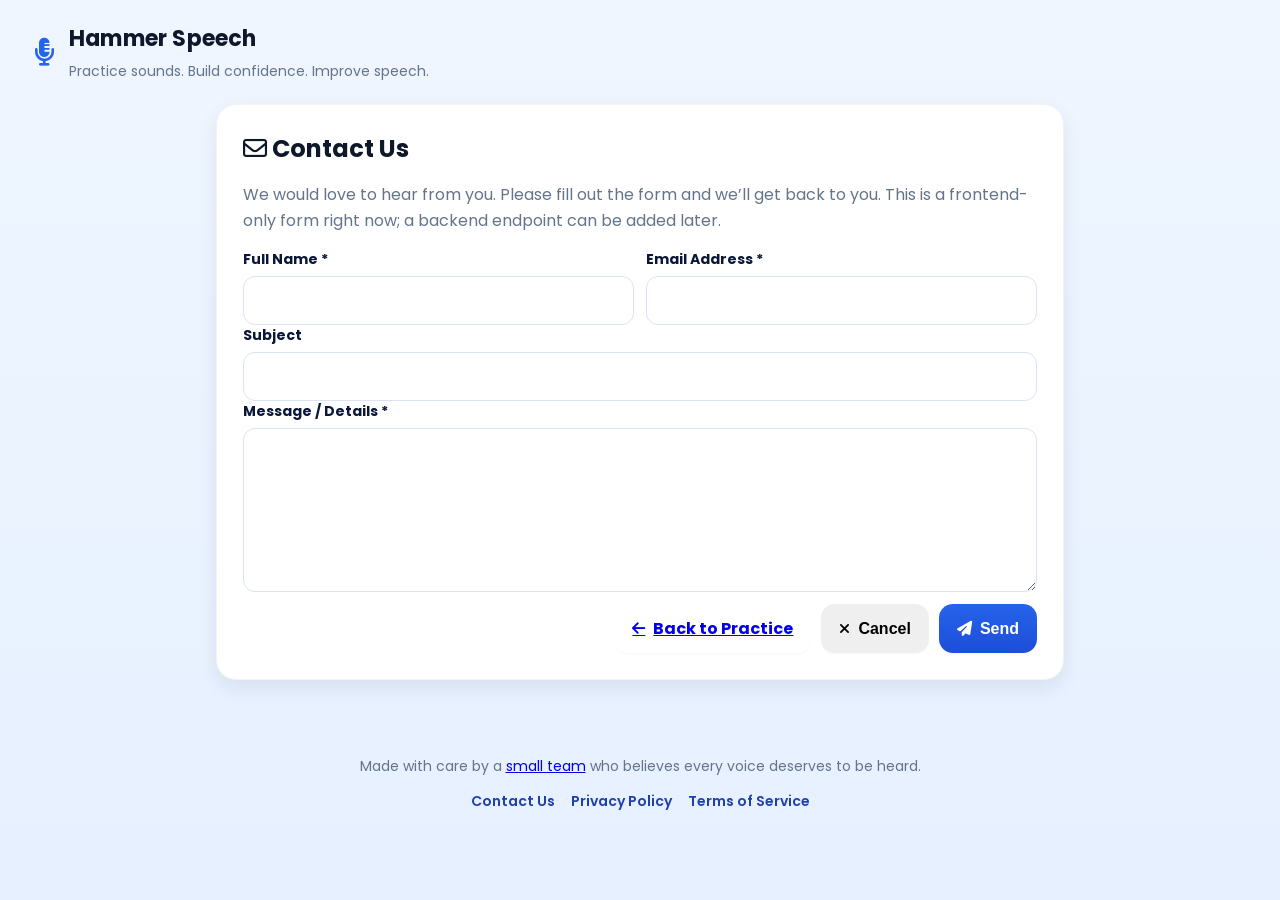
<file: frontend/contact.html>
<!DOCTYPE html>
<html lang="en">
<head>
  <meta charset="UTF-8" />
  <meta name="viewport" content="width=device-width, initial-scale=1.0" />
  <title>Contact Us — Hammer Speech</title>
  <link rel="preconnect" href="https://fonts.googleapis.com">
  <link rel="preconnect" href="https://fonts.gstatic.com" crossorigin>
  <link href="https://fonts.googleapis.com/css2?family=Poppins:wght@400;600;700&display=swap" rel="stylesheet">
  <link rel="stylesheet" href="https://cdnjs.cloudflare.com/ajax/libs/font-awesome/6.5.0/css/all.min.css" integrity="sha512-DTOQO9RWCH3ppGqcWaEA1BIZOC6xxalwEsw9c2QQeAIftl+Vegovlnee1c9QX4TctnWMn13TZye+giMm8e2LwA==" crossorigin="anonymous" referrerpolicy="no-referrer" />
  <link rel="stylesheet" href="style.css" />
  <style>
    .contact-container { max-width: 880px; margin: 0 auto; padding: 0 16px 36px; }
    .contact-grid { display: grid; grid-template-columns: 1fr; gap: 20px; }
    .form-row { display: grid; grid-template-columns: 1fr 1fr; gap: 12px; }
    .form-field { display: flex; flex-direction: column; gap: 6px; }
    .form-field label { font-weight: 700; font-size: 14px; color: #0b1739; }
    .form-field input, .form-field textarea, .form-field select { padding: 12px 14px; border-radius: 12px; border: 1px solid #dbe3f3; font-family: inherit; font-size: 15px; }
    .form-field input:focus, .form-field textarea:focus { outline: 2px solid #bfdbfe; border-color: #93c5fd; }
    .error-text { color: #b42318; font-size: 12px; display: none; }
    .success-banner { display: none; background: #ecfdf5; color: #065f46; border: 1px solid #a7f3d0; padding: 12px 14px; border-radius: 12px; font-weight: 600; }
    .actions { display: flex; gap: 10px; justify-content: flex-end; margin-top: 12px; }
    @media (max-width: 700px) { .form-row { grid-template-columns: 1fr; } }

    /* Prevent default browser red invalid styling on required fields.
       We handle errors with inline messages instead. */
    .form-field input:invalid,
    .form-field textarea:invalid,
    .form-field select:invalid {
      box-shadow: none;
      border-color: #dbe3f3;
      outline: none;
    }
    /* Firefox specific invalid state */
    .form-field input:-moz-ui-invalid,
    .form-field textarea:-moz-ui-invalid,
    .form-field select:-moz-ui-invalid {
      box-shadow: none;
      border-color: #dbe3f3;
    }
    /* WebKit specific older pseudo-classes */
    .form-field input:required:invalid,
    .form-field textarea:required:invalid,
    .form-field select:required:invalid {
      box-shadow: none;
      border-color: #dbe3f3;
      outline: none;
    }
  </style>
</head>
<body>
  <header class="app-header">
    <div class="logo">
      <i class="fa-solid fa-microphone-lines"></i>
      <div class="brand">
        <div class="title">Hammer Speech</div>
        <div class="subtitle">Practice sounds. Build confidence. Improve speech.</div>
      </div>
    </div>
  </header>

  <main class="contact-container">
    <div class="card">
      <h2 style="margin-top:0"><i class="fa-regular fa-envelope"></i> Contact Us</h2>
      <p class="desc">We would love to hear from you. Please fill out the form and we’ll get back to you. This is a frontend-only form right now; a backend endpoint can be added later.</p>
      <div id="successBanner" class="success-banner"><i class="fa-solid fa-circle-check"></i> Thank you! Your message has been received.</div>
      <form id="contactForm" novalidate>
        <div class="form-row">
          <div class="form-field">
            <label for="fullName">Full Name *</label>
            <input type="text" id="fullName" name="fullName" autocomplete="name" required />
            <div class="error-text" id="errName">Name is required.</div>
          </div>
          <div class="form-field">
            <label for="email">Email Address *</label>
            <input type="email" id="email" name="email" autocomplete="email" required />
            <div class="error-text" id="errEmail">Valid email is required.</div>
          </div>
        </div>
        <div class="form-field">
          <label for="subject">Subject</label>
          <input type="text" id="subject" name="subject" />
        </div>
        <div class="form-field">
          <label for="message">Message / Details *</label>
          <textarea id="message" name="message" rows="6" required></textarea>
          <div class="error-text" id="errMessage">Message is required.</div>
        </div>
        <div class="actions">
          <a class="btn" href="index.html"><i class="fa-solid fa-arrow-left"></i> Back to Practice</a>
          <button type="button" id="cancelBtn" class="btn"><i class="fa-solid fa-xmark"></i> Cancel</button>
          <button type="submit" class="btn btn-primary"><i class="fa-solid fa-paper-plane"></i> Send</button>
        </div>
      </form>
    </div>
  </main>

  <footer class="app-footer">
    <p>Made with care by a <a href="#" onclick="document.getElementById('contactForm').scrollIntoView({behavior:'smooth'});return false;">small team</a> who believes every voice deserves to be heard.</p>
    <nav class="footer-links">
      <a href="contact.html" aria-label="Contact Us">Contact Us</a>
      <a href="#" aria-label="Privacy Policy">Privacy Policy</a>
      <a href="#" aria-label="Terms of Service">Terms of Service</a>
    </nav>
  </footer>

  <script>
    (function(){
      const form = document.getElementById('contactForm');
      const banner = document.getElementById('successBanner');
      const errName = document.getElementById('errName');
      const errEmail = document.getElementById('errEmail');
      const errMessage = document.getElementById('errMessage');
      const cancelBtn = document.getElementById('cancelBtn');

      function validEmail(v){
        return /^[^\s@]+@[^\s@]+\.[^\s@]+$/.test(v);
      }

      cancelBtn.addEventListener('click', () => {
        form.reset();
        errName.style.display = 'none';
        errEmail.style.display = 'none';
        errMessage.style.display = 'none';
        banner.style.display = 'none';
      });

      form.addEventListener('submit', (e) => {
        e.preventDefault();
        const name = document.getElementById('fullName').value.trim();
        const email = document.getElementById('email').value.trim();
        const message = document.getElementById('message').value.trim();

        let ok = true;
        if(!name){ errName.style.display = 'block'; ok = false; } else { errName.style.display = 'none'; }
        if(!email || !validEmail(email)){ errEmail.style.display = 'block'; ok = false; } else { errEmail.style.display = 'none'; }
        if(!message){ errMessage.style.display = 'block'; ok = false; } else { errMessage.style.display = 'none'; }

        if(!ok) return;

        // Frontend-only: show success, clear form, then navigate back after delay
        banner.style.display = 'block';
        form.reset();
        setTimeout(() => { banner.style.display = 'none'; window.location.href = 'index.html'; }, 1600);
      });
    })();
  </script>
</body>
</html>
</file>
<file: frontend/style.css>
:root {
  --bg: #eef5ff;
  --bg-gradient: linear-gradient(180deg, #eff6ff 0%, #e6f0ff 100%);
  --blue: #2563eb;
  --blue-600: #1d4ed8;
  --blue-700: #1e40af;
  --ink: #0f172a;
  --muted: #64748b;
  --card: #ffffff;
  --success: #10b981;
  --warning: #f59e0b;
  --danger: #ef4444;
  --shadow: 0 10px 30px rgba(15, 23, 42, 0.10);
  --radius: 20px;
}

* { box-sizing: border-box; }
html, body { height: 100%; }
body {
  margin: 0;
  font-family: 'Poppins', system-ui, -apple-system, Segoe UI, Roboto, Ubuntu, Cantarell, Noto Sans, Arial, 'Apple Color Emoji', 'Segoe UI Emoji';
  color: var(--ink);
  background: var(--bg-gradient);
}

.app-header {
  display: flex;
  align-items: center;
  padding: 20px 32px;
}
.logo { display: flex; align-items: center; gap: 14px; }
.logo i { font-size: 28px; color: var(--blue); }
.brand .title { font-weight: 700; font-size: 22px; }
.brand .subtitle { font-size: 14px; color: var(--muted); margin-top: 4px; }

.container {
  min-height: calc(100vh - 120px);
  display: grid;
  grid-template-columns: 2fr 1fr;
  gap: 28px;
  padding: 0 32px 40px 32px;
}
.left-col, .right-col { display: flex; flex-direction: column; gap: 24px; }

.card {
  background: var(--card);
  border-radius: var(--radius);
  box-shadow: var(--shadow);
  padding: 24px;
}
.card-inset { background: #f8fbff; border-radius: 14px; padding: 16px; }

.selection-card .sentence { font-size: 18px; color: #0b1739; }
.inline-select {
  display: inline-block;
  min-width: 160px;
  margin: 0 6px;
  padding: 10px 12px;
  border: 1px solid #dbe3f3;
  border-radius: 12px;
  background: #fff;
  color: var(--ink);
  font-weight: 600;
  appearance: none;
  -webkit-appearance: none;
  -moz-appearance: none;
  background-image: url('data:image/svg+xml;utf8,<svg xmlns="http://www.w3.org/2000/svg" width="16" height="16" viewBox="0 0 24 24" fill="none" stroke="%2364758b" stroke-width="2" stroke-linecap="round" stroke-linejoin="round"><polyline points="6 9 12 15 18 9"/></svg>');
  background-repeat: no-repeat;
  background-position: right 12px center;
  background-size: 16px 16px;
  padding-right: 38px;
}
.hint { color: var(--muted); font-size: 13px; margin-top: 8px; }

.practice-card .flashcard { text-align: center; }
.flash-image-wrap { width: 100%; aspect-ratio: 3/2; border-radius: 16px; overflow: hidden; background: #e6efff; }
.flash-image-wrap img { width: 100%; height: 100%; object-fit: cover; display: block; }

h1 { font-size: 56px; margin: 18px 0 6px 0; line-height: 1.05; }
h2 { font-size: 24px; margin: 0 0 8px 0; }
.desc { font-size: 16px; line-height: 1.6; color: var(--muted); }

.controls { display: flex; align-items: center; flex-wrap: wrap; gap: 10px; margin-top: 16px; margin-bottom: 14px; }
.status { font-weight: 600; color: var(--muted); margin-left: 8px; }

.btn { border: none; border-radius: 999px; padding: 12px 18px; font-size: 16px; font-weight: 700; cursor: pointer; transition: transform .06s ease, background .2s ease, box-shadow .2s ease; display: inline-flex; gap: 8px; align-items: center; }
.btn:hover { transform: translateY(-1px); box-shadow: 0 10px 18px rgba(0,0,0,0.08); }
.btn:active { transform: translateY(0); }
.btn:disabled { opacity: .6; cursor: not-allowed; box-shadow: none; }
.btn-primary { background: var(--blue); color: white; }
.btn-primary:hover { background: var(--blue-600); }
.btn-secondary { background: #0ea5e9; color: white; }
.btn-secondary:hover { background: #0284c7; }
.btn-danger { background: var(--danger); color: white; }
.btn-danger:hover { background: #dc2626; }

.progress-card .stats { display: grid; grid-template-columns: 1fr; gap: 8px; margin-bottom: 12px; }
.stat { display: flex; justify-content: space-between; font-size: 14px; }
.stat-label { color: var(--muted); }

.progress-bar { width: 100%; height: 14px; background: #e3edff; border-radius: 999px; overflow: hidden; margin: 8px 0 16px; }
.progress-fill { height: 100%; background: linear-gradient(90deg, #60a5fa 0%, #2563eb 100%); color: #fff; font-weight: 700; font-size: 11px; line-height: 14px; text-align: right; padding-right: 8px; border-radius: 999px; transition: width .4s ease; }

.stars-wrap { position: relative; padding: 8px 0 14px; }
.stars { display: grid; grid-template-columns: repeat(10, 1fr); gap: 6px; font-size: 22px; user-select: none; }
.star { color: #c4cfe9; text-align: center; transition: transform .2s ease, color .2s ease; }
.star.earned { color: #fbbf24; text-shadow: 0 3px 6px rgba(0,0,0,0.15); }
.stars-count { text-align: center; font-weight: 700; color: var(--muted); }

.hammer { position: absolute; top: 0; left: 0; transform: translate(-9999px, -9999px); transition: transform .25s ease; font-size: 22px; color: #374151; opacity: 0; }
.hammer.hit { animation: hammerHit .25s ease; }
@keyframes hammerHit { 0% { transform: translate(var(--hx,0), var(--hy,0)) rotate(-10deg); } 50% { transform: translate(var(--hx,0), var(--hy,0)) rotate(15deg); } 100% { transform: translate(var(--hx,0), var(--hy,0)) rotate(-10deg); } }

.sparkle-layer { position: absolute; inset: 0; pointer-events: none; }
.sparkle { position: absolute; width: 6px; height: 6px; background: #fbbf24; border-radius: 50%; opacity: 0.9; animation: sparkle 0.8s ease forwards; }
@keyframes sparkle { from { transform: translate(0,0) scale(1); opacity: 1; } to { transform: translate(var(--dx), var(--dy)) scale(0.4); opacity: 0; } }

.feedback { margin-top: 12px; border-left: 4px solid transparent; display: none; }
.feedback.success { border-color: var(--success); display: block; }
.feedback.warning { border-color: var(--warning); display: block; }
.feedback .feedback-title { font-weight: 700; margin-bottom: 8px; }
.feedback .icon { margin-right: 6px; }
.feedback .rows { display: grid; grid-template-columns: 1fr; gap: 6px; }
.feedback code { background: #f1f5f9; padding: 2px 6px; border-radius: 6px; }
.feedback .note { color: var(--muted); margin-top: 6px; }
.feedback .mini { color: #0b1739; margin-bottom: 6px; font-weight: 600; }
.hidden { display: none !important; }

.debug-title { margin: 0 0 8px 0; color: var(--muted); font-size: 14px; }
.result { background: #f8fbff; border-radius: 12px; padding: 12px; font-size: 14px; line-height: 1.4; }
.result p { margin: 6px 0; }
.result strong { color: var(--ink); }
.error { color: #b42318; font-weight: 700; }
.muted { color: var(--muted); }

.app-footer { text-align: center; padding: 24px; color: var(--muted); font-size: 14px; }
.footer-links { display: flex; justify-content: center; gap: 16px; margin-top: 6px; }
.footer-links a { color: var(--blue-700); text-decoration: none; font-weight: 600; }
.footer-links a:hover { text-decoration: underline; }

.modal { position: fixed; inset: 0; background: rgba(15, 23, 42, 0.5); display: none; place-items: center; z-index: 50; }
.modal-content { background: #fff; border-radius: 18px; padding: 18px 18px 24px; width: min(520px, 92vw); box-shadow: var(--shadow); position: relative; }
.modal-header h3 { margin: 0 0 8px 0; font-size: 24px; }
.modal-body p { margin: 6px 0; }
.modal-actions { display: flex; justify-content: flex-end; gap: 10px; margin-top: 10px; }
.confetti-canvas { position: absolute; inset: 0; overflow: hidden; pointer-events: none; }
.confetti { position: absolute; top: -10px; width: 10px; height: 14px; opacity: 0.9; animation: confettiFall 3.4s ease-in forwards; }
@keyframes confettiFall { 0% { transform: translateY(-10px); } 100% { transform: translateY(420px) rotate(360deg); opacity: 0; } }

.sr-only { position: absolute; width: 1px; height: 1px; padding: 0; margin: -1px; overflow: hidden; clip: rect(0, 0, 1px, 1px); white-space: nowrap; border: 0; }

/* Recording/analyzing states */
body.analyzing .btn-danger { filter: saturate(0.8) brightness(0.95); }

/* Timer badge */
.timer-badge {
  position: absolute;
  top: 10px;
  right: 10px;
  background: #0ea5e9;
  color: #fff;
  font-weight: 700;
  border-radius: 999px;
  padding: 6px 10px;
  box-shadow: var(--shadow);
  z-index: 2;
}

/* Inline analyzing overlay on practice card (visual-only) */
.practice-card { position: relative; }
body.analyzing .practice-card::before {
  content: '';
  position: absolute;
  inset: 0;
  background: rgba(255,255,255,0.65);
  backdrop-filter: blur(1px);
  border-radius: var(--radius);
}
body.analyzing .practice-card::after {
  content: '⏳ Analyzing…';
  position: absolute;
  left: 50%;
  top: 50%;
  transform: translate(-50%, -50%);
  color: #0b1739;
  font-weight: 700;
  background: #ffffff;
  padding: 10px 14px;
  border-radius: 999px;
  box-shadow: var(--shadow);
}

/* Responsive */
@media (max-width: 1000px) {
  .container { grid-template-columns: 1fr; }
}
@media (max-width: 600px) {
  h1 { font-size: 40px; }
  .inline-select { min-width: 120px; }
  .controls { gap: 8px; }
}

/* Sticky note flashcard */
.practice-card { perspective: 1000px; }
.sticky-note {
  width: min(500px, 100%);
  min-height: 280px;
  margin: 0 auto;
  background: #fff8dc; /* light cream */
  background: radial-gradient(120% 100% at 20% 10%, #fff7cc 0%, #fffae6 50%, #fffdf4 100%);
  border-radius: 18px;
  box-shadow: 0 12px 24px rgba(0,0,0,0.08), inset 0 0 0 1px rgba(0,0,0,0.04);
  padding: 18px 16px 16px;
  transform-style: preserve-3d;
  transition: transform .55s ease;
  position: relative;
}
.sticky-note.flip { transform: rotateY(180deg); }
.note-pin { position: absolute; top: 10px; right: 12px; color: #334155; opacity: .6; font-size: 16px; }
.note-image { width: 100%; aspect-ratio: 4/3; border-radius: 12px; overflow: hidden; background: #f0f4ff; margin: 4px 0 8px; }
.note-image img { width: 100%; height: 100%; object-fit: cover; display: block; }
.note-word { font-size: 42px; font-weight: 700; text-align: center; margin: 6px 0 2px; color: #0b1739; }
.note-sound { text-align: center; color: #475569; font-weight: 600; margin-bottom: 4px; font-size: 14px; }
.note-sub { text-align: center; color: #64748b; font-size: 13px; }

/* Flip reduced motion */
@media (prefers-reduced-motion: reduce) {
  .sticky-note { transition: transform .001s linear; }
}

/* Stars state colors */
.star.empty { color: #cbd5e1; }
.star.full.correct { color: #fbbf24; }
.star.full.wrong { color: #ef4444; }
.star.half.correct { color: #f59e0b; }
.star.half.wrong { color: #ef4444; }
.star.full.mixed { color: #f59e0b; }

/* Technical details collapsible */
.debug .collapsible-toggle { display: inline-flex; align-items: center; gap: 6px; color: var(--blue-700); font-weight: 700; background: transparent; border: none; cursor: pointer; padding: 4px 0; }
.debug .collapsible-content { display: none; }
.debug .collapsible-content.open { display: block; }

/* Mini Stars Progress Chart */
.mini-chart { margin-top: 22px; text-align: center; }
.mini-chart-title { font-weight: 700; font-size: 14px; color: #0b1739; margin-bottom: 6px; text-align: center; }
.stars-chart {
  display: grid;
  grid-template-columns: repeat(10, 1fr);
  gap: 6px;
  align-items: center;
}
.stars-chart .stars-cell {
  height: 12px;
  border-radius: 999px;
  background: #e5e7eb; /* light gray */
  box-shadow: inset 0 0 0 1px rgba(15,23,42,0.06);
}
/* Full states */
.stars-chart .full-correct { background: var(--success); }
.stars-chart .full-wrong { background: #fecaca; box-shadow: inset 0 0 0 1px rgba(239,68,68,0.35); }
/* Half states (pending second half shows gray remainder; final half shows red remainder) */
.stars-chart .half-correct-pending { background: linear-gradient(90deg, var(--success) 0 50%, #e5e7eb 50% 100%); }
.stars-chart .half-wrong-pending { background: linear-gradient(90deg, #fecaca 0 50%, #e5e7eb 50% 100%); box-shadow: inset 0 0 0 1px rgba(239,68,68,0.25); }
.stars-chart .half-correct-final { background: linear-gradient(90deg, var(--success) 0 50%, #fecaca 50% 100%); box-shadow: inset 0 0 0 1px rgba(239,68,68,0.2); }
.stars-chart .half-wrong-final { background: linear-gradient(90deg, #fecaca 0 50%, var(--success) 50% 100%); }
/* Empty */
.stars-chart .empty { background: #e5e7eb; }
.stars-chart-msg { font-size: 12px; color: var(--muted); margin-top: 6px; }

/* Circular Stars Donut (compact progress chart) */
.stars-donut {
  --angle-green: 0deg;
  --angle-green-red: 0deg;
  width: 128px;
  height: 128px;
  border-radius: 50%;
  background:
    conic-gradient(
      var(--success) 0 var(--angle-green),
      #fecaca var(--angle-green) var(--angle-green-red),
      #e5e7eb var(--angle-green-red) 360deg
    );
  position: relative;
  margin: 12px auto 6px;
  box-shadow: 0 6px 16px rgba(15,23,42,0.10), inset 0 0 0 1px rgba(15,23,42,0.06);
}
.stars-donut-inner {
  position: absolute;
  inset: 16px;
  border-radius: 50%;
  background: #fff;
  display: grid;
  place-items: center;
  text-align: center;
  font-weight: 700;
  color: #0b1739;
  font-size: 13px;
  box-shadow: inset 0 0 0 1px rgba(15,23,42,0.05);
}
@media (max-width: 600px) {
  .stars-donut { width: 96px; height: 96px; }
  .stars-donut-inner { inset: 14px; font-size: 12px; }
}

/* Results card (below Level Progress) */
.results-card { padding-top: 20px; }
.results-header h2 { margin: 0 0 10px 0; font-size: 20px; }
.results-section { margin-top: 10px; }
.results-subtitle { font-weight: 700; font-size: 14px; color: #0b1739; margin-bottom: 6px; }
.chips { display: flex; flex-direction: column; gap: 8px; min-height: 28px; }
.chip-line { display: flex; align-items: center; gap: 8px; flex-wrap: wrap; }
.chip { display: inline-flex; align-items: center; gap: 6px; padding: 6px 10px; border-radius: 999px; font-size: 12px; font-weight: 700; box-shadow: inset 0 0 0 1px rgba(15,23,42,0.06); }
.chip-success { background: #ecfdf5; color: #065f46; border: 1px solid #a7f3d0; }
.chip-danger { background: #fee2e2; color: #991b1b; border: 1px solid #fecaca; }
.chip.clickable { cursor: pointer; transition: transform .1s ease; }
.chip.clickable:hover { transform: translateY(-1px); box-shadow: 0 6px 12px rgba(0,0,0,0.06); }
.results-practice-again { margin-top: 14px; padding-top: 10px; border-top: 1px dashed rgba(15,23,42,0.08); }
.results-prompt { font-size: 13px; color: #475569; margin-bottom: 8px; }
.results-actions { display: flex; gap: 10px; }
.results-note { margin-top: 6px; font-size: 12px; color: var(--muted); }

/* Tiny action button for retry */
.btn-xs { min-height: 28px; padding: 6px 10px; font-size: 12px; border-radius: 999px; }
.btn-xs i { font-size: 0.9em; }

/* ==========================================
   Visual polish overrides (UI-only, no logic)
   ========================================== */

/* Global rhythm & type fine-tuning */
:root {
  --elev-1: 0 8px 20px rgba(15, 23, 42, 0.08);
  --elev-2: 0 12px 30px rgba(15, 23, 42, 0.10);
  --ring: 0 0 0 3px rgba(99, 102, 241, 0.22);
}

.app-header { padding: 22px 34px; }
.brand .title { letter-spacing: .2px; }
.brand .subtitle { margin-top: 6px; }

/* Cards: consistent radius, balanced padding, subtle hairline */
.card {
  border-radius: var(--radius);
  padding: 26px;
  box-shadow: var(--elev-1);
  border: 1px solid rgba(15,23,42,0.05);
}
.card-inset { box-shadow: inset 0 0 0 1px rgba(15,23,42,0.05); }

/* Selector sentence: modern selects */
.selection-card .sentence { line-height: 1.6; }
.inline-select {
  border-color: #d6e1f5;
  box-shadow: 0 1px 0 rgba(15,23,42,0.02);
  transition: border-color .2s ease, box-shadow .2s ease, background .2s ease;
}
.inline-select:hover { border-color: #c1d2f3; background: #fbfdff; }
.inline-select:focus, .inline-select:focus-visible {
  outline: none;
  border-color: #93c5fd;
  box-shadow: var(--ring);
}
.selection-card .hint { margin-top: 10px; }

/* Sticky note refinements: premium cream & type hierarchy */
.sticky-note {
  background: radial-gradient(120% 100% at 20% 10%, #fff6bf 0%, #fff7cf 40%, #fffaf0 100%);
  box-shadow: 0 12px 28px rgba(15,23,42,0.10), inset 0 0 0 1px rgba(15,23,42,0.06);
}
.note-sub { font-size: 12px; color: #6b7280; letter-spacing: .3px; }
.note-word { font-size: 44px; letter-spacing: .2px; }
.note-sound { color: #334155; font-weight: 600; opacity: .9; }

/* Buttons: unified sizing and stronger states */
.btn {
  min-height: 44px;
  padding: 12px 18px;
  border-radius: 14px;
  box-shadow: 0 2px 0 rgba(0,0,0,0.02);
}
.btn:focus-visible { outline: none; box-shadow: var(--ring), 0 2px 0 rgba(0,0,0,0.02); }
.btn-primary { background: linear-gradient(180deg, var(--blue) 0%, var(--blue-600) 100%); }
.btn-primary:hover { filter: brightness(1.02); }
.btn-secondary { background: linear-gradient(180deg, #38bdf8 0%, #0284c7 100%); }
.btn-danger { background: linear-gradient(180deg, #ef4444 0%, #dc2626 100%); }

/* Backend connection text as subtle status badge */
.status {
  font-size: 13px;
  color: #475569;
  background: #eef2ff;
  border: 1px solid #e0e7ff;
  padding: 6px 10px;
  border-radius: 999px;
}

/* Debug/technical details: integrated secondary panel */
.debug { background: #f7faff; border: 1px solid rgba(15,23,42,0.06); border-radius: 14px; }
.debug .collapsible-toggle { color: var(--blue-700); padding: 6px 0; }
.debug .collapsible-toggle:hover { text-decoration: underline; }
.result { background: #ffffff; border: 1px solid rgba(15,23,42,0.06); }

/* Progress card polish */
.progress-card .stats { gap: 10px; }
.stat { font-size: 14px; }
.progress-bar { height: 14px; background: linear-gradient(180deg, #e7efff, #e3edff); box-shadow: inset 0 1px 2px rgba(15,23,42,0.05); }
.progress-fill {
  background: linear-gradient(90deg, #60a5fa 0%, #2563eb 100%);
  text-shadow: 0 1px 0 rgba(0,0,0,0.15);
}

/* Stars row: slightly larger for clarity */
.stars { font-size: 24px; }

/* Donut chart: smoother transitions and centering */
.stars-donut { margin: 14px auto 10px; transition: background .4s ease; box-shadow: 0 8px 18px rgba(15,23,42,0.10), inset 0 0 0 1px rgba(15,23,42,0.06); }
.stars-donut-inner { font-weight: 700; color: #0b1739; }

/* Footer polish */
.app-footer { padding: 26px 16px; }
.footer-links a { color: var(--blue-700); }

/* Accessibility: visible focus for links */
.footer-links a:focus-visible, a:focus-visible { outline: none; box-shadow: var(--ring); border-radius: 8px; }

/* Image skeleton shimmer */
.flash-image-wrap.skeleton {
  position: relative;
  background: linear-gradient(90deg, #eef2ff 25%, #f5f8ff 37%, #eef2ff 63%);
  background-size: 400% 100%;
  animation: shimmer 1.2s ease-in-out infinite;
}
@keyframes shimmer {
  0% { background-position: 200% 0; }
  100% { background-position: -200% 0; }
}

/* Card hover lift */
.card { transition: transform .2s ease, box-shadow .2s ease; }
.card:hover { transform: translateY(-2px); box-shadow: var(--elev-2); }

/* Sticky note subtle hover */
.sticky-note:hover { box-shadow: 0 14px 30px rgba(15,23,42,0.12), inset 0 0 0 1px rgba(15,23,42,0.07); }

/* Collapsible chevron */
.debug .collapsible-toggle::after {
  content: '▸';
  display: inline-block;
  margin-left: 8px;
  transition: transform .2s ease;
}
.debug .collapsible-toggle[aria-expanded="true"]::after {
  content: '▾';
}

/* Button icon fine-tune */
.btn i { font-size: 0.95em; }

/* Donut center label tweak */
.stars-donut-inner span { letter-spacing: .2px; }
</file>
